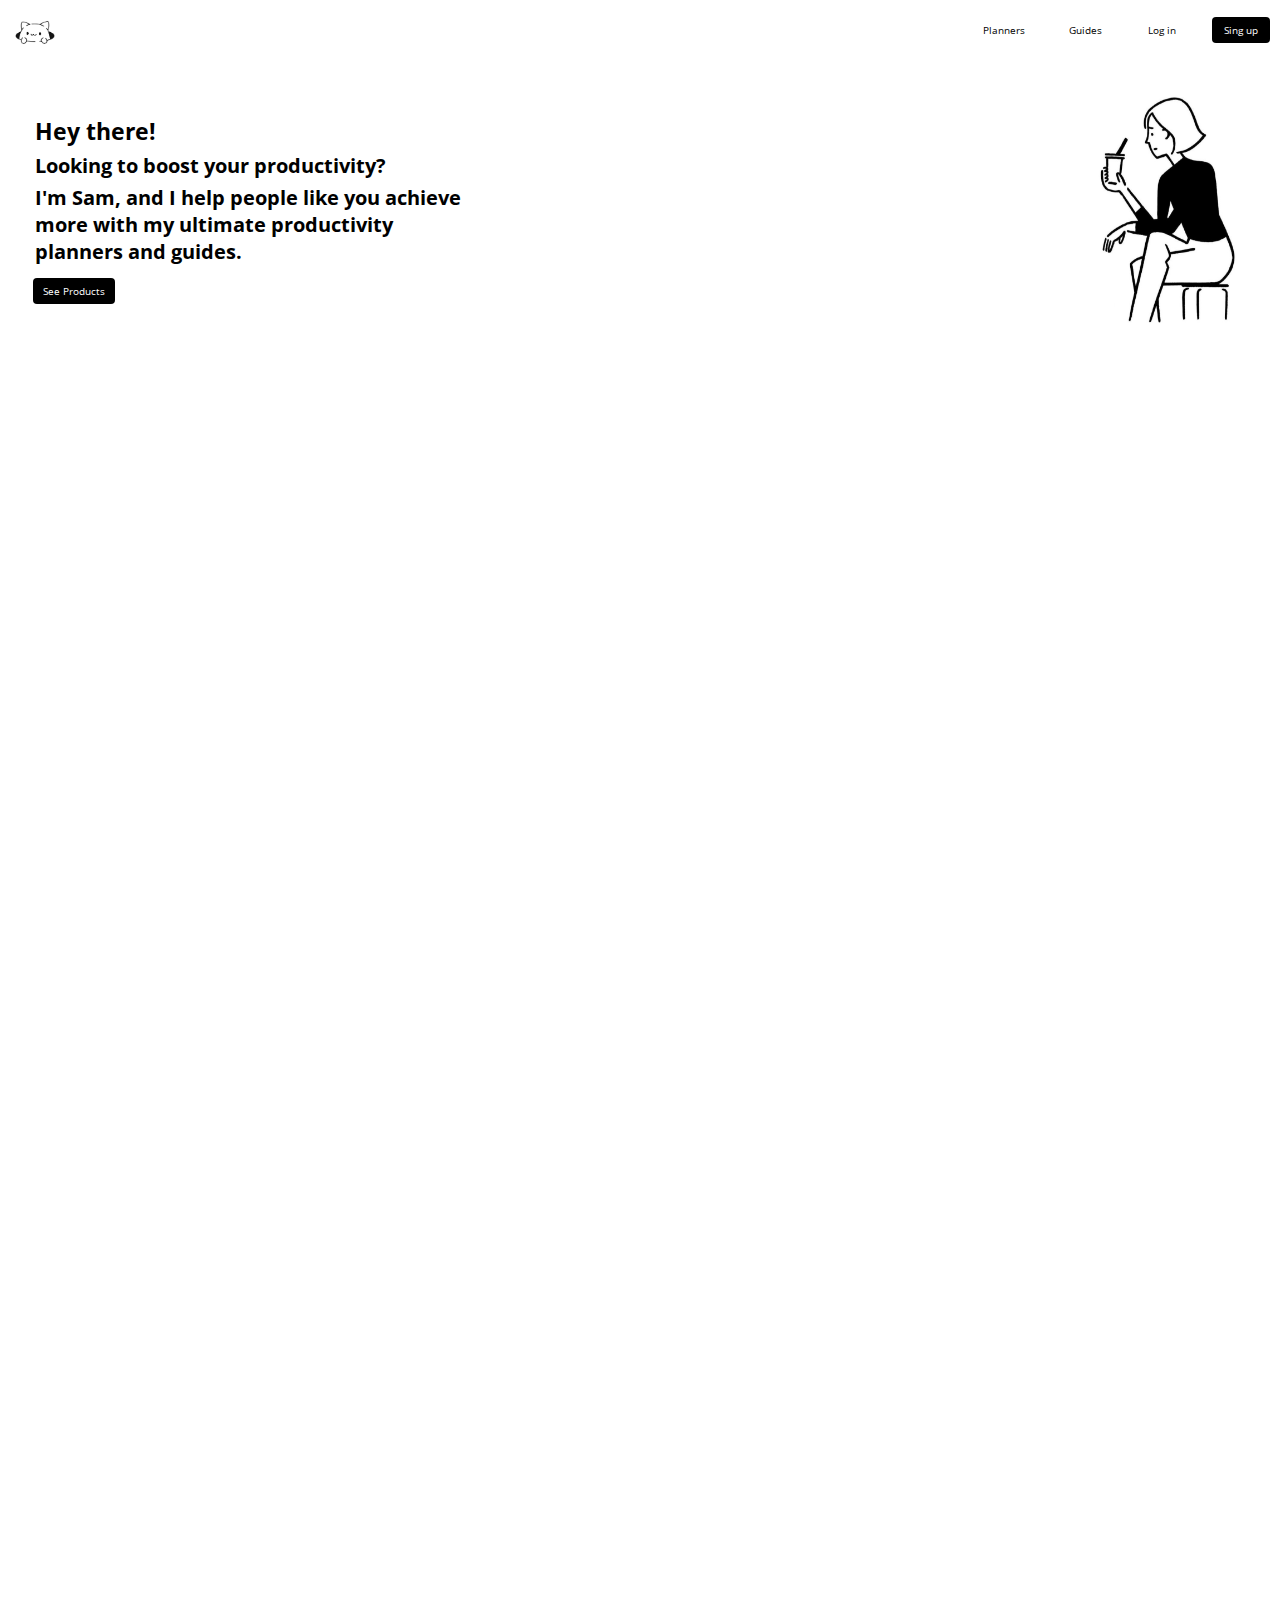
<file: index.html>
<!DOCTYPE html>
<html lang="en">
<head>
    <meta charset="UTF-8">
    <meta name="viewport" content="width=, initial-scale=1.0">
    <title>sam's degitals</title>
    <link rel="stylesheet" href="style.css" />
</head>
<body>
    <header class="header">
        <a href="" ><img src="images/Cute 1.png" alt="Logo" id="logo" /></a>
        <nav class="navbar">
            <a href="">Planners</a>
            <a href="">Guides</a>
            <button class="login-button">Log in</button>
            <button id="signup-button">Sing up</button>
        </nav>
    </header>
    <div class="hero">
        <div class="text">
            <h3 class="txt">Hey there!</h3>
            <h4 class="txt">Looking to boost your productivity?</h4>
            <h4 class="txt">I'm Sam, and I help people like you achieve<br> more with my ultimate productivity<br>
                planners and guides.</h4>
            <button id="see-products" >See Products</button>    
        </div>
        <img src="images/téléchargement (27) 1.png" alt="">
    </div>
</body>
</html>
</file>
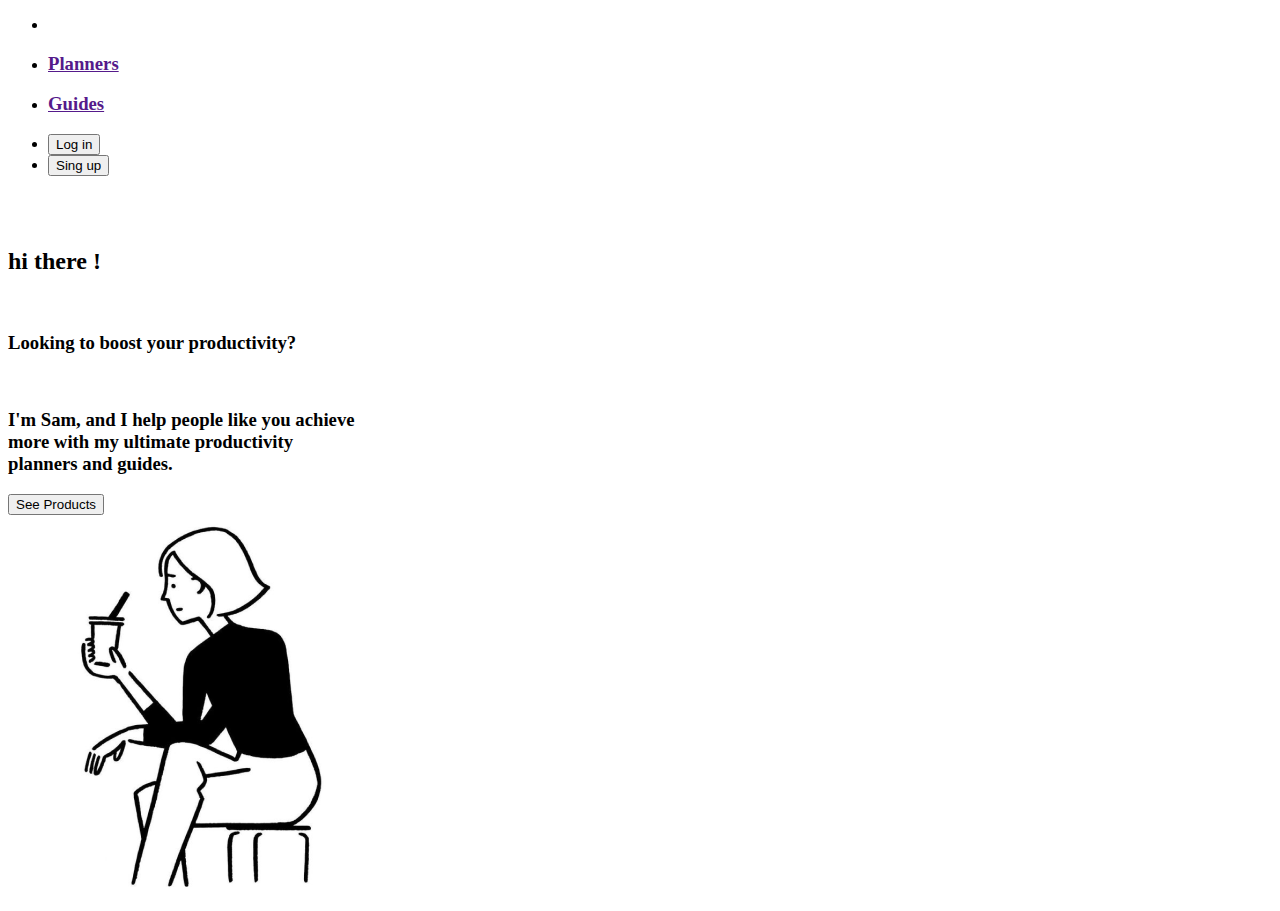
<file: index2.html>
<!DOCTYPE html>
<html lang="en">
  <head>
    <meta charset="UTF-8" />
    <meta name="viewport" content="width=, initial-scale=1.0" />
    <title>Document</title>
  </head>
  <body>
    <ul>
      <li></li>
      <li class="login-button"><a href="" ><h3>Planners</h3></a></li>
      <li class="login-button"><a href=""><h3>Guides</h3></a></li>
      <li><a href=""><button class="login-button">Log in</button></a></li>
      <li><a href=""><button id="signup-button">Sing up</button></a></li>
    </ul>
    <br>
    <div class="header">
      <div class="text">
        <br>
        <h2>hi there !</h2>
        <br />
        <h3>Looking to boost your productivity?</h3>
        <br />
        <h3>
          I'm Sam, and I help people like you achieve <br />
          more with my ultimate productivity<br />
          planners and guides.
        </h3>
        <button id="see-products">See Products</button>
      </div>
      <img src="images/téléchargement (27) 1.png" alt="Sam codees photo" />
    </div>
   
  </body>
</html>
</file>
<file: style.css>
@import url('https://fonts.googleapis.com/css?family=Open+Sans:400,300,700');
@font-face {
    font-family: 'Orelga One';
    src: url('path/to/OrelgaOne-Regular.ttf') format('truetype'),
         url('path/to/OrelgaOne-Regular.woff') format('woff');
    font-weight: normal;
    font-style: normal;
  }
* {
    font-family: 'Open Sans', sans-serif;
    margin: 0;
    padding: 0;
    box-sizing: border-box;
}
body{
    min-height: 1000vh;    
}
.header{
    position: fixed;
    top: 0;
    left: 0;
    width: 100%;
    padding: 0px 10px;
    background-color: #fff;
    display: flex;
    justify-content: space-between;
    align-items: center;
}
.navbar a {
    position: relative;
    font-size: 10px;
    color:#000;
    font: weight 600px;
    text-decoration: none;
    margin-left: 20px;
    margin-right: 20px;
}
#signup-button {
    background-color: #000000;
    color:#fff;
    padding: 6px 12px;
    text-align: center;
    font-size: 10px;
    border: none;
    border-radius: 4px;
    
}

#signup-button:hover {
    background-color: #6a656e;
    color: #fff;
    transition: all 0.2s ease-in-out;
 
}
.login-button{
    background-color: #fff;
    color:#000;
    padding: 6px 12px;
    text-align: center;
    font-size: 10px;
    border: none;
    border-radius: 4px;
    margin-right: 20px;
    margin-left: 10px;
}
.login-button:hover {
    background-color: #6a656e;
    font-size: 10px;
    color: #fff;
    transition: all 0.2s ease-in-out;
}
#see-products{
    background-color: #000000;
    color:#fff;
    padding: 6px 10px;
    text-align: center;
    font-size: 10px;
    border: none;
    border-radius: 4px;
    margin-left: 3px;
    margin-top: 8px;
}
#see-products:hover {
    background-color: #6a656e;
    font-size: 10px;
    color: #fff;
    transition: all 0.2s ease-in-out;
}
#logo{
    margin-top: 10px;
    width: 50px;
    height: 45px;
}
#planner{
  font-size: 16;
}
.navbar a::before {
    content: '';
    position: absolute;
    top: 100%;
    left: 0;
    width: 0;
    height: 2px; 
    background: #000;
}
.navbar a:hover::before{
    width: 100%;
}
.hero{
    margin-top: 90px;
    margin-left: 30px;
    margin-right: 0px;
    display: flex;
    justify-content: space-between;
    align-items: center;

}
.hero img {
    width: 220px;
    height: 240px;
}
.text {
    background-color: transparent;
    width: 500px;
    height: 200px;
    font-size: 20px;
    margin-top: 0;
    justify-content: space-between;
    align-items: center; 
}
.txt{
    margin: 5px;
}
</file>
